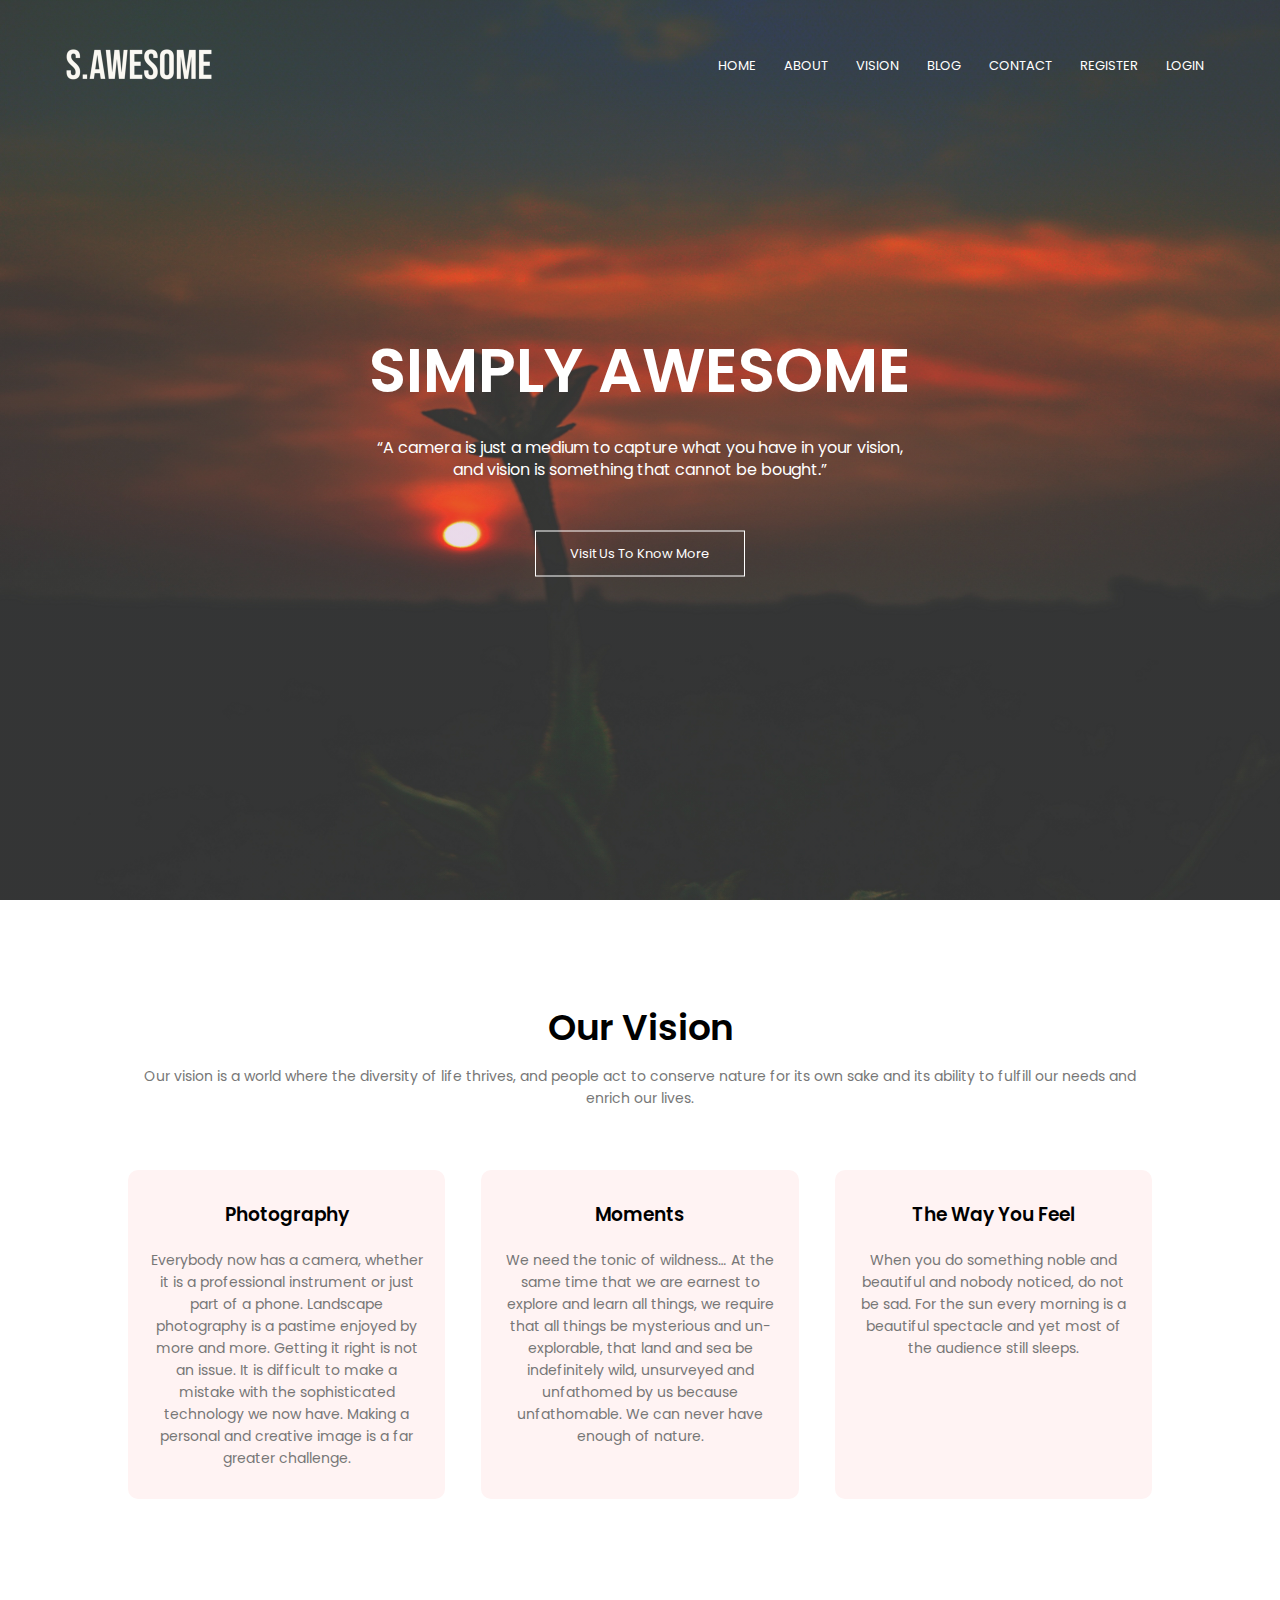
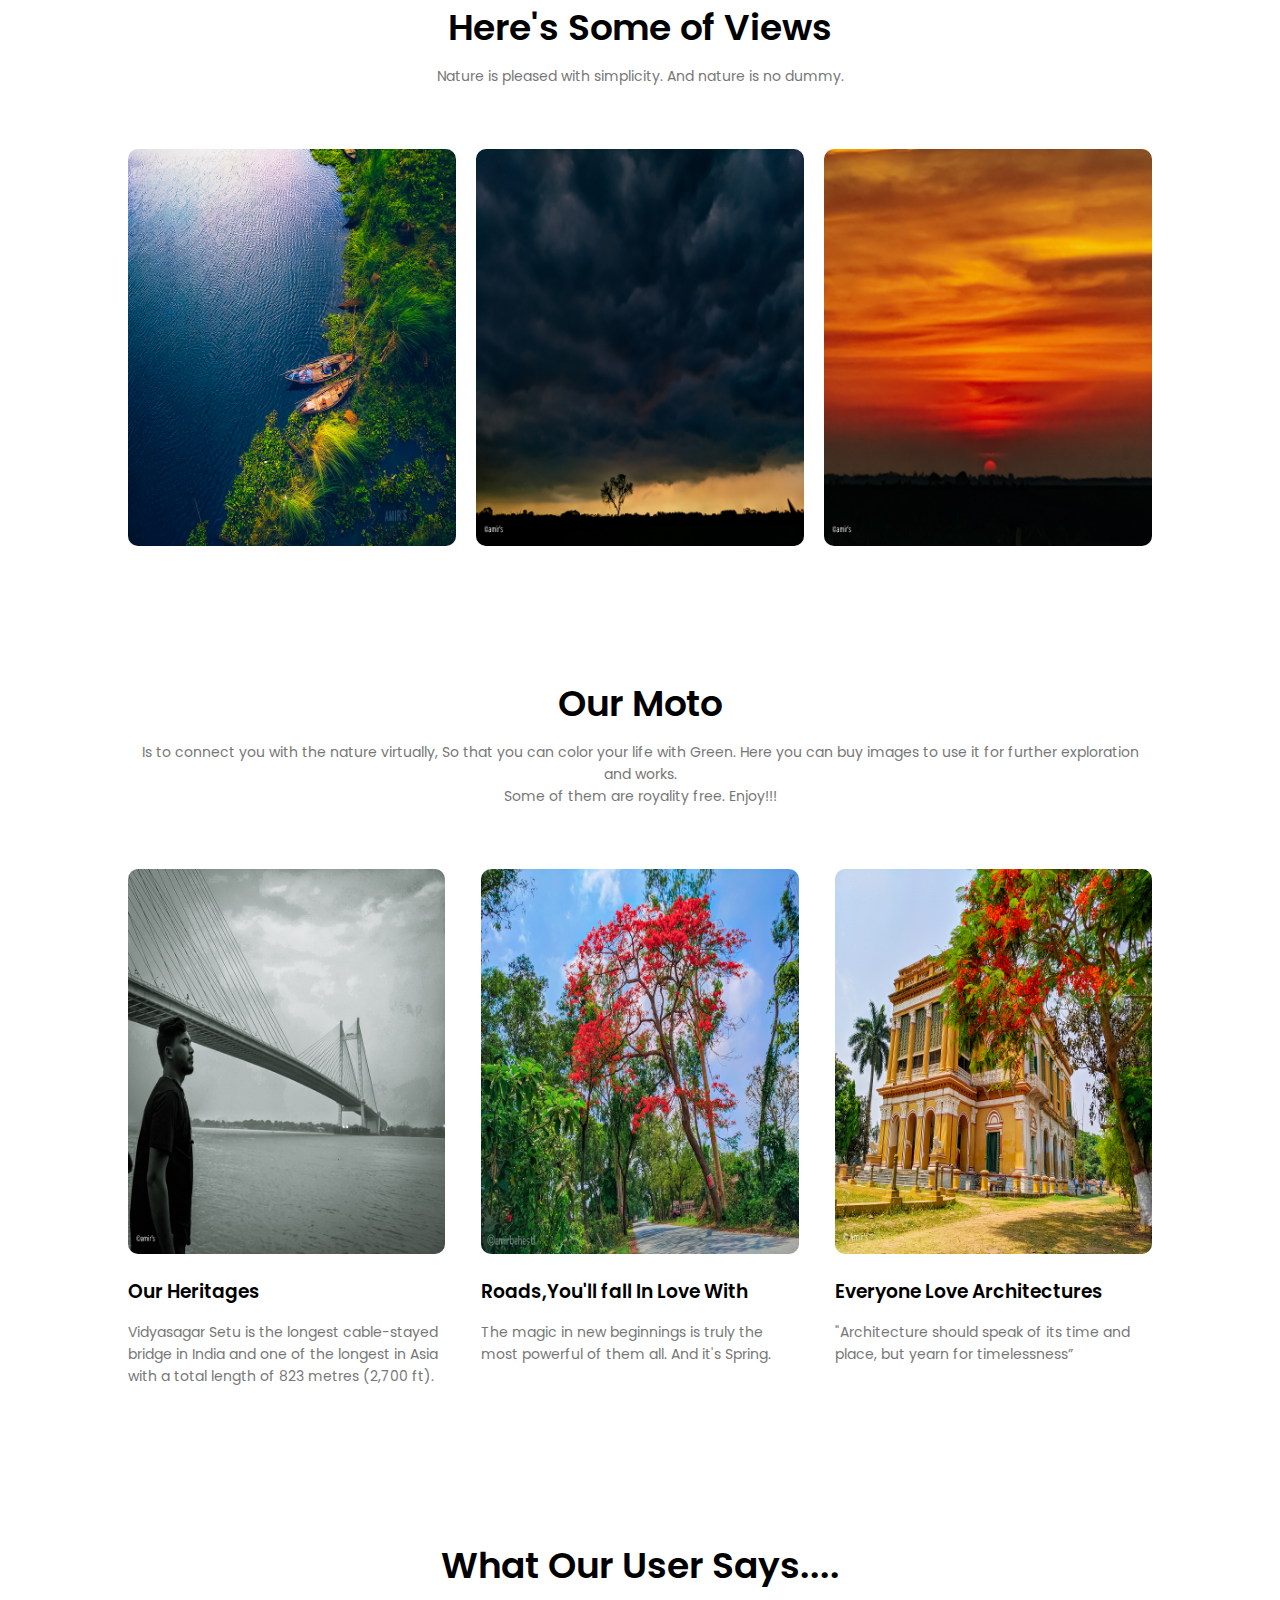
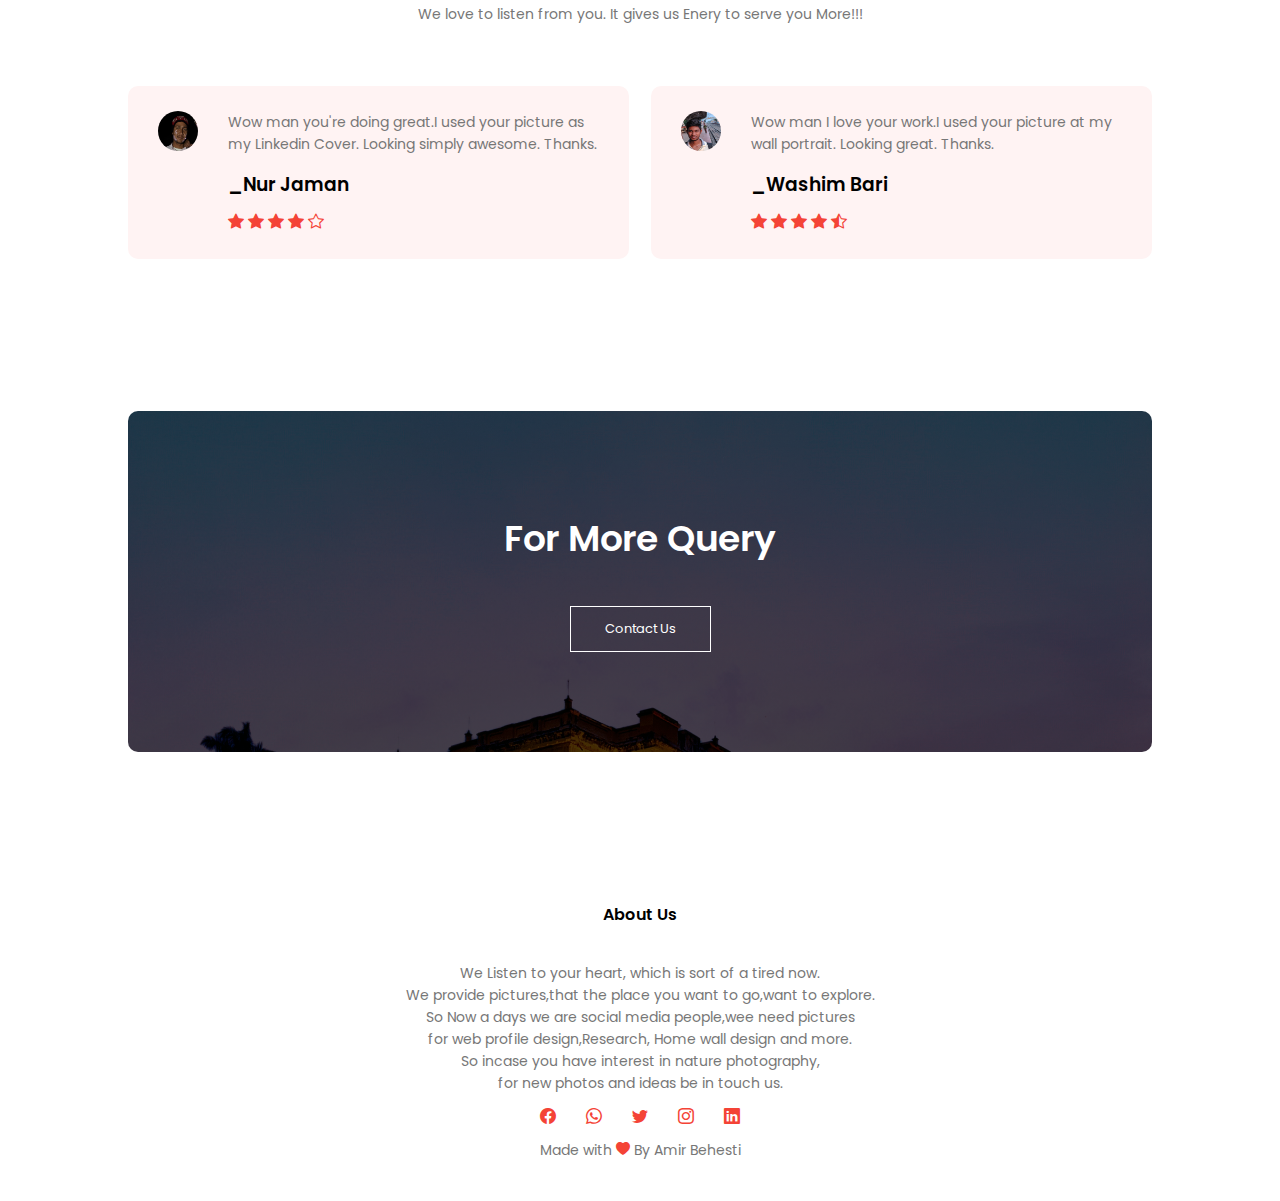
<file: index.html>
<!DOCTYPE html>
<html lang="en">
<head>
    <meta name="viewport" content="width=device-width initial-scale=1.0">
    <meta charset="UTF-8">
    <title>Simply Awesome</title>
    <link rel="stylesheet" href="style.css">
    <link rel="preconnect" href="https://fonts.googleapis.com">
    <link rel="preconnect" href="https://fonts.gstatic.com" crossorigin>
    <link href="https://fonts.googleapis.com/css2?family=Poppins:wght@100;200;300;400;600;700&display=swap" rel="stylesheet">
    <link rel="stylesheet" href="https://cdn.jsdelivr.net/npm/bootstrap-icons@1.6.0/font/bootstrap-icons.css">
</head>
    
<body>
 <section class="header">
        <nav>
            <a href="index.html"><img src="images/logo.png"></a>
            <div class="nav-links" id="navLinks">
                <i class="bi bi-x" onclick="hideMenu()"></i>
                <ul>
                    <li><a href="index.html">HOME</a></li>
                    <li><a href="about.html">ABOUT</a></li>
                    <li><a href="vision.html">VISION</a></li>
                    <li><a href="blog.html">BLOG</a></li>
                    <li><a href="">CONTACT</a></li>
                    <li><a href="">REGISTER</a></li>
                    <li><a href="">LOGIN</a></li>
                </ul>
            </div>
            <i class="bi bi-list" onclick="showMenu()"></i>
      </nav>
    
<div class="text-box">
        <h1>SIMPLY AWESOME</h1>
    <p>“A camera is just a medium to capture what you have in your vision,<br>
        and vision is something that cannot be bought.” </p>
    <a href="" class="hero-btn">Visit Us To Know More</a>
        </div>
    
</section>
    
<!-------Vision------->
<section class="vision">
       <h1>Our Vision</h1>
    <p>Our vision is a world where the diversity of life thrives, and people act to conserve nature for its own sake and its ability to fulfill our needs and enrich our lives.</p>
    
    <div class="row">
         <div class="vision-col">
             <h3>Photography</h3>
             <p>Everybody now has a camera, whether it is a professional instrument or just part of a phone. Landscape photography is a pastime enjoyed by more and more. Getting it right is not an issue. It is difficult to make a mistake with the sophisticated technology we now have. Making a personal and creative image is a far greater challenge.</p>
        </div>
        <div class="vision-col">
             <h3>Moments</h3>
             <p>We need the tonic of wildness… At the same time that we are earnest to explore and learn all things, we require that all things be mysterious and un-explorable, that land and sea be indefinitely wild, unsurveyed and unfathomed by us because unfathomable. We can never have enough of nature.</p>
        </div>
        <div class="vision-col">
             <h3>The Way You Feel</h3>
             <p>When you do something noble and beautiful and nobody noticed, do not be sad. For the sun every morning is a beautiful spectacle and yet most of the audience still sleeps.</p>
        
        </div>
    </div>
</section>

<!-----Clicks---->
    
<section class="clicks">
    
    <h1>Here's Some of Views</h1>
    <p>Nature is pleased with simplicity. And nature is no dummy.</p>
    
    <div class="row">
        
        <div class="clicks-col">
            <img src="images/boat.png">
            <div class="layer">
            <h3>RIVER BOAT</h3>
            </div>
        </div>
        <div class="clicks-col">
            <img src="images/cloud.png">
            <div class="layer">
            <h3>CLOUD</h3>
            </div>
        </div>
        <div class="clicks-col">
            <img src="images/sunset.png">
            <div class="layer">
            <h3>SUNSET</h3>
            </div>
        </div>
        
    </div>
    
</section>

<!------Facilities----->

<section class="facilities">
    <h1>Our Moto</h1>
    <p>Is to connect you with the nature virtually, So that you can color your life with Green.
    Here you can buy images to use it for further exploration and works. <br>
    Some of them are royality free. Enjoy!!!</p>
    
    <div class="row">
        
        <div class="facilities-col">
           <img src="images/myself.png">
           <h3>Our Heritages</h3>
           <p>Vidyasagar Setu is the longest cable-stayed bridge in India and one of the longest in Asia with a total length of 823 metres (2,700 ft).</p>
        </div>
        
        <div class="facilities-col">
           <img src="images/road.png">
           <h3>Roads,You'll fall In Love With</h3>
           <p>The magic in new beginnings is truly the most powerful of them all. And it's Spring.</p>
        </div>
        
        <div class="facilities-col">
          <img src="images/nostalgic.png">
          <h3>Everyone Love Architectures</h3>
          <p>"Architecture should speak of its time and place, but yearn for timelessness”</p>
        </div>
        
    </div>
</section>
    
<!------Testimonials------->
    
<section class="testimonials">
    <h1>What Our User Says....</h1>
    <p>We love to listen from you. It gives us Enery to serve you More!!!</p>
    
    <div class="row">
        
         <div class="testimonials-col">
            <img src="images/user-1.png">
             <div>
             <p>Wow man you're doing great.I used your picture as my Linkedin Cover. Looking simply awesome. Thanks.</p>
             <h3>_Nur Jaman</h3>
                 <i class="bi bi-star-fill"></i>
                 <i class="bi bi-star-fill"></i>
                 <i class="bi bi-star-fill"></i>
                 <i class="bi bi-star-fill"></i>
                 <i class="bi bi-star"></i>
             </div>
         </div>
         
         <div class="testimonials-col">
            <img src="images/user-2.png">
             <div>
             <p>Wow man I love your work.I used your picture at my wall portrait. Looking great. Thanks.</p>
             <h3>_Washim Bari</h3>
                 <i class="bi bi-star-fill"></i>
                 <i class="bi bi-star-fill"></i>
                 <i class="bi bi-star-fill"></i>
                 <i class="bi bi-star-fill"></i>
                 <i class="bi bi-star-half"></i>
             </div>
         </div>
        
    </div>
    
</section>
    
    
<!-----Call To Action----->
    
<section class="cta">
    <h1>For More Query</h1>
    <a href="" class="hero-btn">Contact Us</a>
</section>
    
<!-----Footer------>
    
<section class="footer">
    <h4>About Us</h4>
    <p>We Listen to your heart, which is sort of a tired now.<br>
    We provide pictures,that the place you want to go,want to explore.<br>
    So Now a days we are social media people,wee need pictures<br>
    for web profile design,Research, Home wall design and more.<br>
    So incase you have interest in nature photography,<br>
    for new photos and ideas be in touch us.</p>
    <div class="icons">
        <a href="https://www.facebook.com/amir.behesti1/" target="_blank" class="bi bi-facebook"></a>
        <i class="bi bi-whatsapp"></i>
        <i class="bi bi-twitter"></i>
        <i class="bi bi-instagram"></i>
        <i class="bi bi-linkedin"></i>
    </div>
    <p>Made with <i class="bi bi-heart-fill"></i> By Amir Behesti</p>
    
    </section>
    
    
    
    
    
    
    
    
    
    
    
    
    
    
    
    
    
    
    
    
    
    
    
    
    
    
    
    
    
    
    
    
    
    
    
    
    
    
    
    
    
    
    
    
    
    
    
    
    
    
    
<!-----Javascript for Toggle Menu------>  
<script>
    
    var navLinks = document.getElementById("navLinks");
    
    function showMenu(){
          navLinks.style.right = "0";
    }
    function hideMenu(){
        navLinks.style.right = "-200px";
    }
</script>
    
     
</body>
</html>
</file>
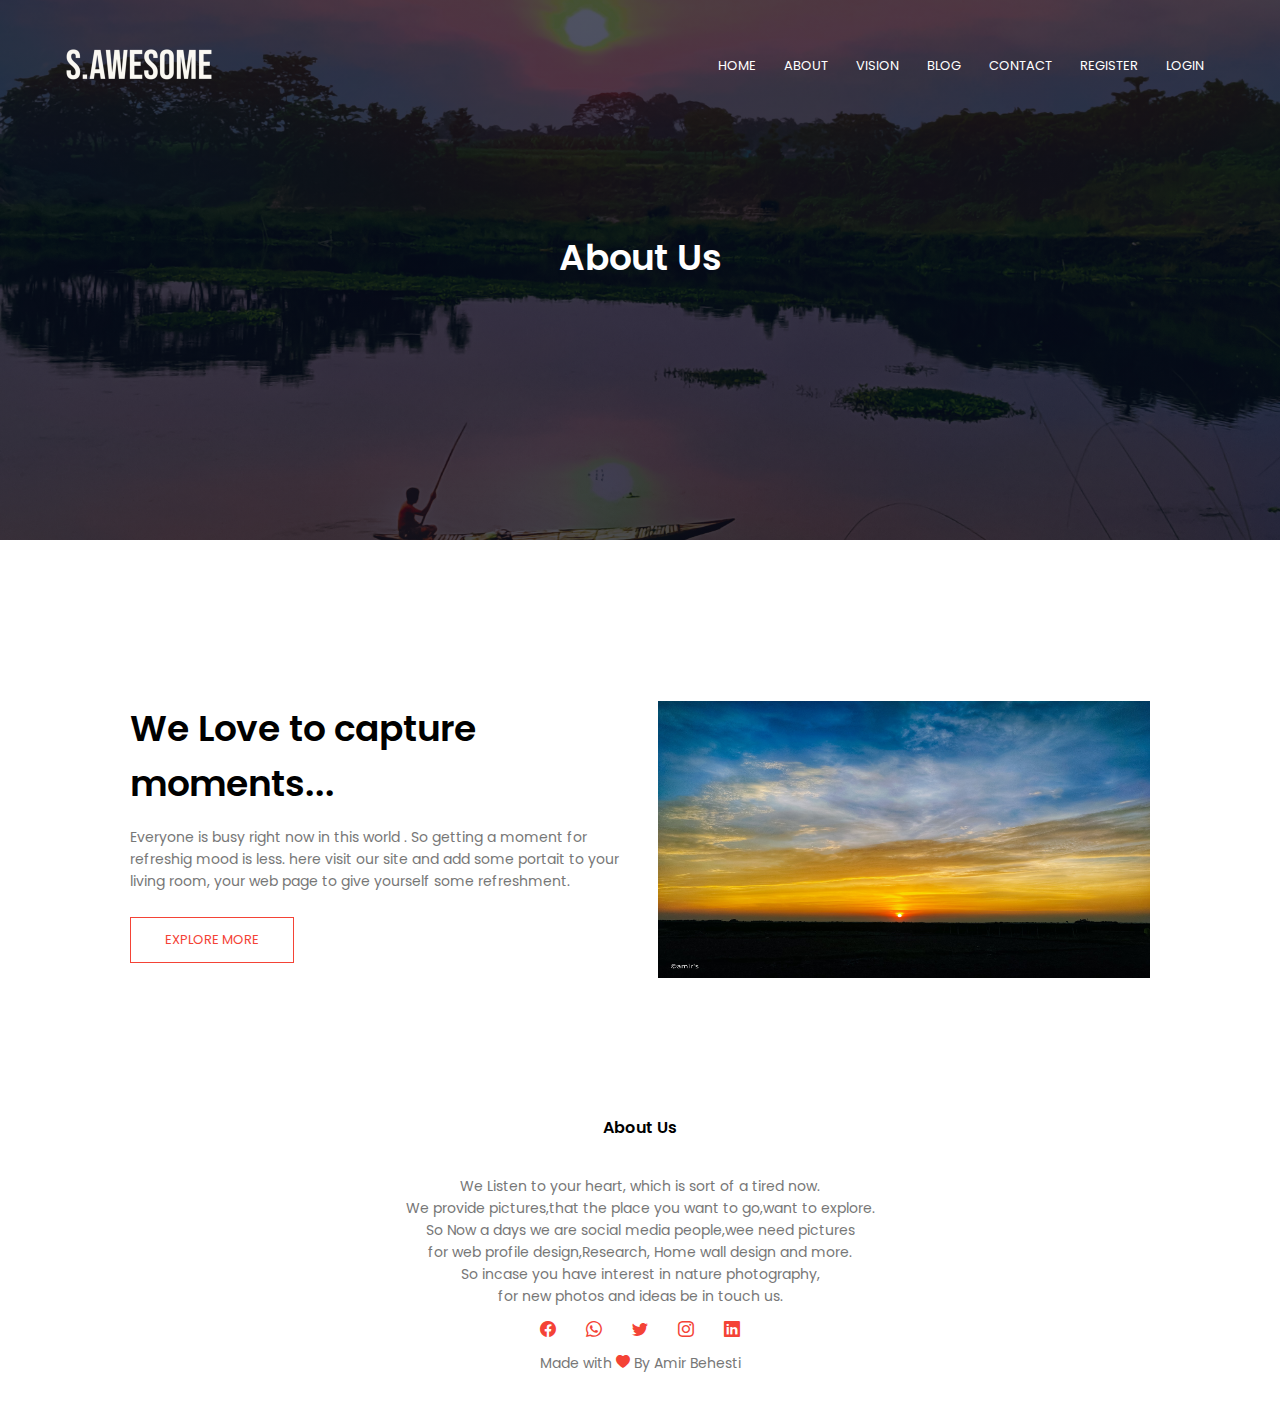
<file: about.html>
<!DOCTYPE html>
<html lang="en">
<head>
    <meta name="viewport" content="width=device-width initial-scale=1.0">
    <meta charset="UTF-8">
    <title>Simply Awesome</title>
    <link rel="stylesheet" href="style.css">
    <link rel="preconnect" href="https://fonts.googleapis.com">
    <link rel="preconnect" href="https://fonts.gstatic.com" crossorigin>
    <link href="https://fonts.googleapis.com/css2?family=Poppins:wght@100;200;300;400;600;700&display=swap" rel="stylesheet">
    <link rel="stylesheet" href="https://cdn.jsdelivr.net/npm/bootstrap-icons@1.6.0/font/bootstrap-icons.css">
</head>
    
<body>
 <section class="sub-header">
        <nav>
            <a href="index.html"><img src="images/logo.png"></a>
            <div class="nav-links" id="navLinks">
                <i class="bi bi-x" onclick="hideMenu()"></i>
                <ul>
                    <li><a href="index.html">HOME</a></li>
                    <li><a href="about.html">ABOUT</a></li>
                    <li><a href="vision.html">VISION</a></li>
                    <li><a href="blog.html">BLOG</a></li>
                    <li><a href="">CONTACT</a></li>
                    <li><a href="">REGISTER</a></li>
                    <li><a href="">LOGIN</a></li>
                </ul>
            </div>
            <i class="bi bi-list" onclick="showMenu()"></i>
      </nav>
     <h1>About Us</h1>
</section>
    
<!------About Us Content------>

<section class="about-us">
    
    <div class="row">
         <div class="about-col">
            <h1>We Love to capture moments...</h1>
            <p>Everyone is busy right now in this world . So getting a moment for refreshig mood is less.
             here visit our site and add some portait to your living room, your web page to give yourself some refreshment.</p>
             <a href="" class="hero-btn red-btn">EXPLORE MORE</a>
        </div>
        <div class="about-col">
             <img src="images/about.jpg">
        </div>
    
    </div>
    
    
    
    
    
    </section>
    
    
    
    
    
    
    

<!------Footer------->  
<section class="footer">
    <h4>About Us</h4>
    <p>We Listen to your heart, which is sort of a tired now.<br>
    We provide pictures,that the place you want to go,want to explore.<br>
    So Now a days we are social media people,wee need pictures<br>
    for web profile design,Research, Home wall design and more.<br>
    So incase you have interest in nature photography,<br>
    for new photos and ideas be in touch us.</p>
    <div class="icons">
        <i class="bi bi-facebook"></i>
        <i class="bi bi-whatsapp"></i>
        <i class="bi bi-twitter"></i>
        <i class="bi bi-instagram"></i>
        <i class="bi bi-linkedin"></i>
    </div>
    <p>Made with <i class="bi bi-heart-fill"></i> By Amir Behesti</p>
    
    </section>
    
    
    
    
    
    
    
    
    
    
    
    
    
    
    
    
    
    
    
    
    
    
    
    
    
    
    
    
    
    
    
    
    
    
    
    
    
    
    
    
    
    
    
    
    
    
    
    
    
    
    
    
    
    
    
    
<!-----Javascript for Toggle Menu------>  
<script>
    
    var navLinks = document.getElementById("navLinks");
    
    function showMenu(){
          navLinks.style.right = "0";
    }
    function hideMenu(){
        navLinks.style.right = "-200px";
    }
</script>
    
     
</body>
</html>
</file>
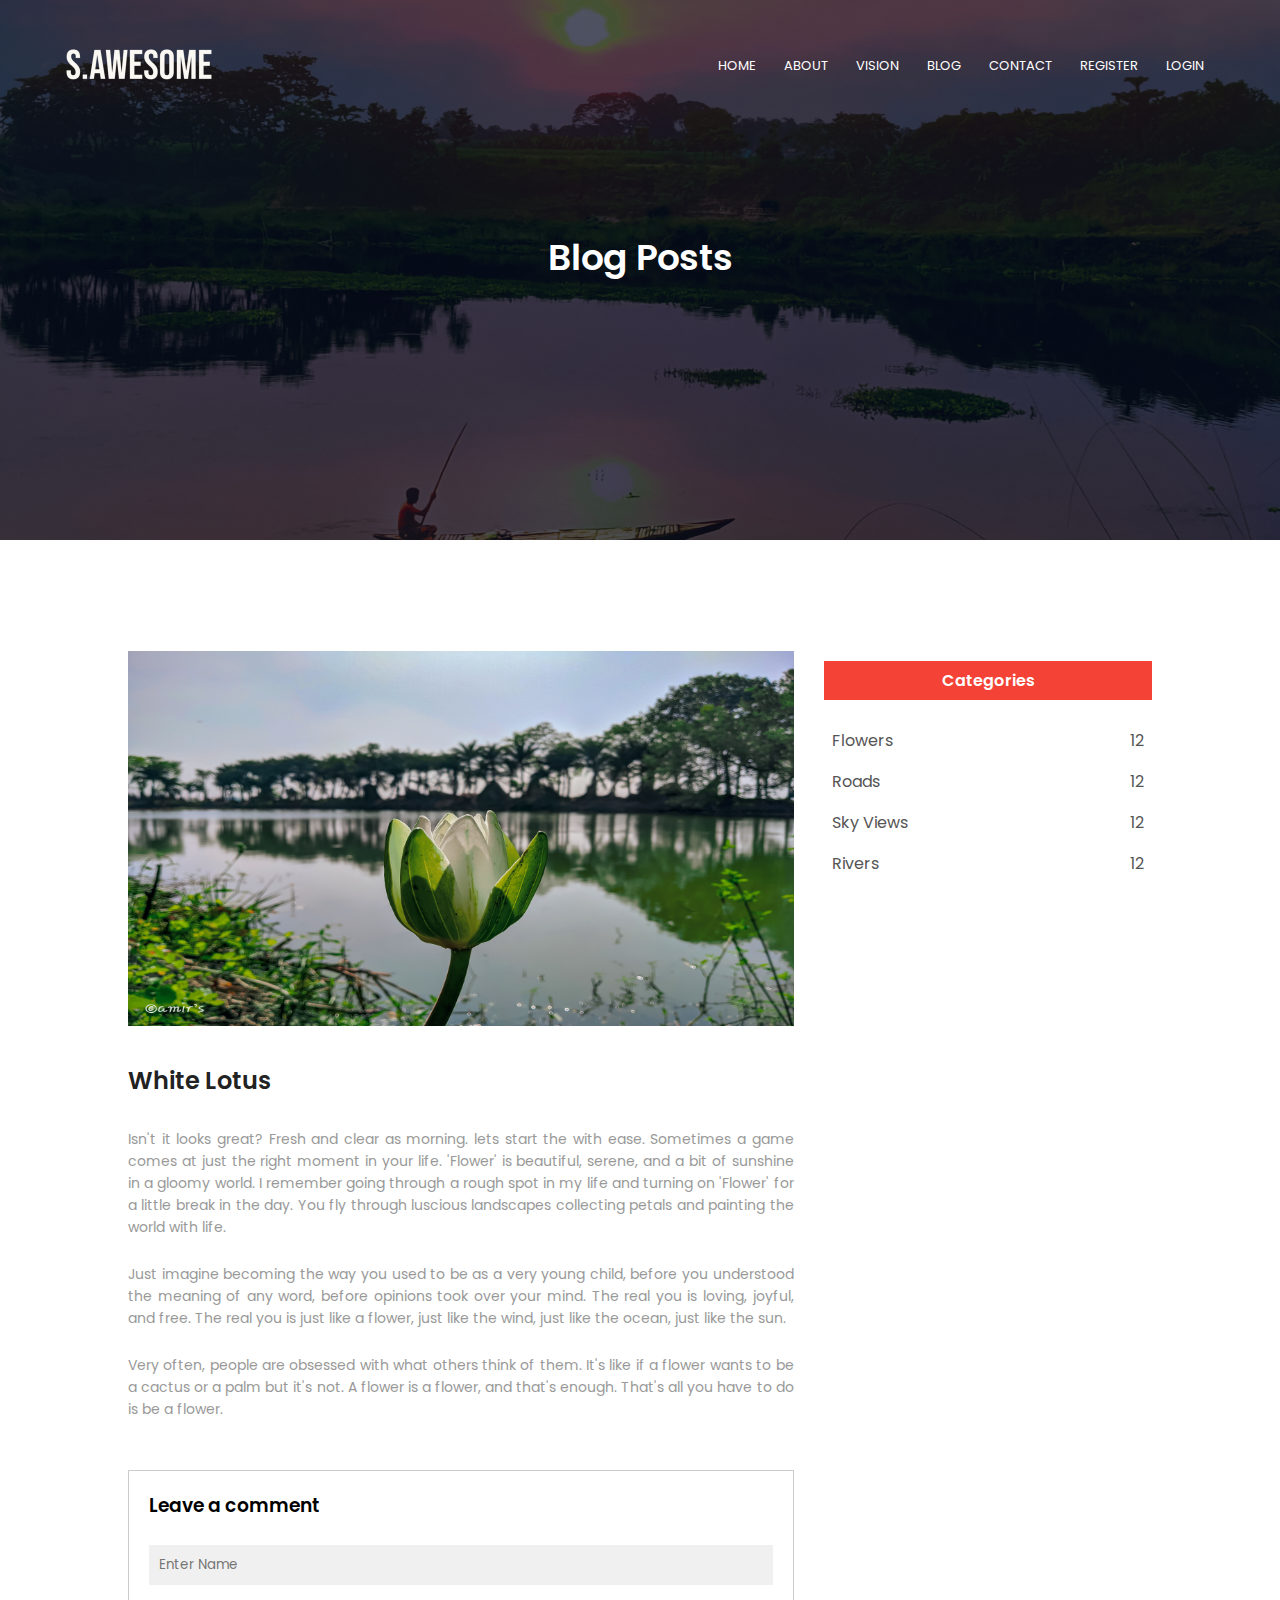
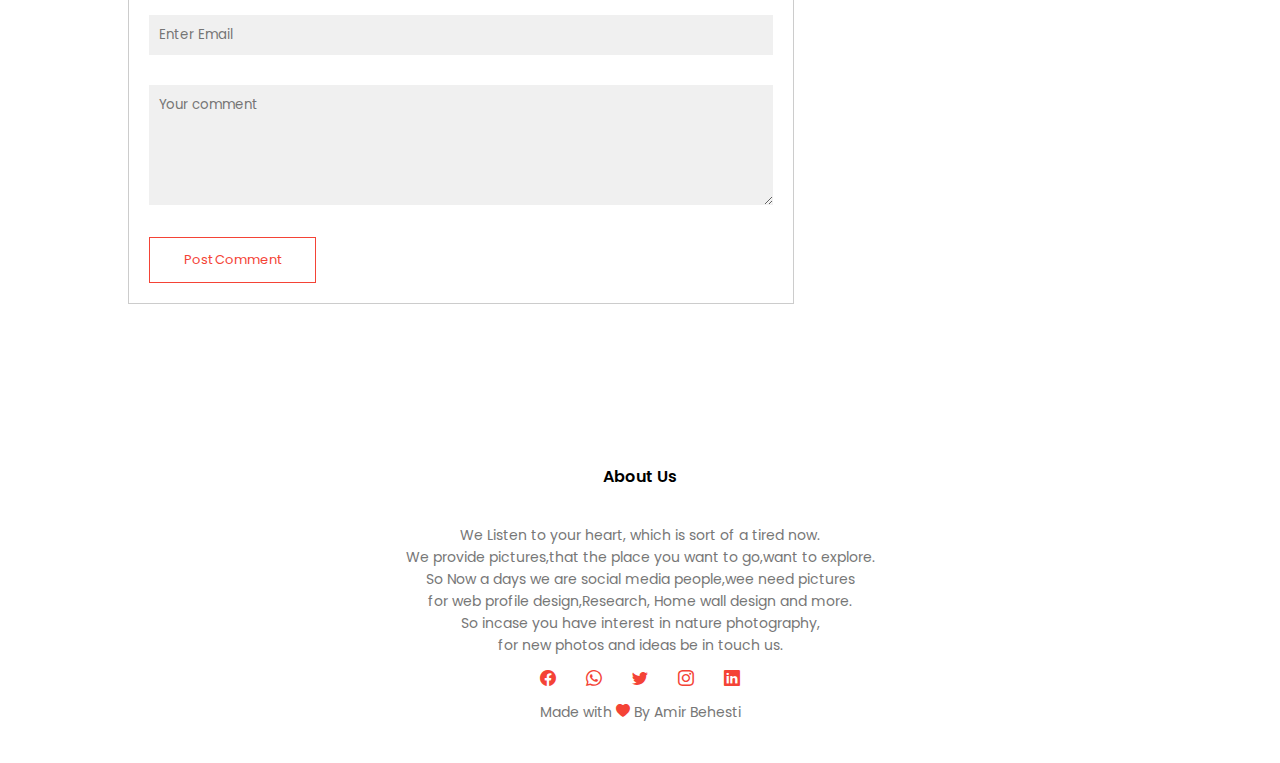
<file: blog.html>
<!DOCTYPE html>
<html lang="en">
<head>
    <meta name="viewport" content="width=device-width initial-scale=1.0">
    <meta charset="UTF-8">
    <title>Simply Awesome</title>
    <link rel="stylesheet" href="style.css">
    <link rel="preconnect" href="https://fonts.googleapis.com">
    <link rel="preconnect" href="https://fonts.gstatic.com" crossorigin>
    <link href="https://fonts.googleapis.com/css2?family=Poppins:wght@100;200;300;400;600;700&display=swap" rel="stylesheet">
    <link rel="stylesheet" href="https://cdn.jsdelivr.net/npm/bootstrap-icons@1.6.0/font/bootstrap-icons.css">
</head>
    
<body>
 <section class="sub-header">
        <nav>
            <a href="index.html"><img src="images/logo.png"></a>
            <div class="nav-links" id="navLinks">
                <i class="bi bi-x" onclick="hideMenu()"></i>
                <ul>
                    <li><a href="index.html">HOME</a></li>
                    <li><a href="about.html">ABOUT</a></li>
                    <li><a href="vision.html">VISION</a></li>
                    <li><a href="blog.html">BLOG</a></li>
                    <li><a href="">CONTACT</a></li>
                    <li><a href="">REGISTER</a></li>
                    <li><a href="">LOGIN</a></li>
                </ul>
            </div>
            <i class="bi bi-list" onclick="showMenu()"></i>
      </nav>
     <h1>Blog Posts</h1>
</section>
    
<!------Blog page content----->

<section class="blog-content">

    <div class="row">

        
        <div class="blog-left">
            <img src="images/blog1.png">
            <h2>White Lotus</h2>
            <p>Isn't it looks great? Fresh and clear as morning. lets start the with ease.
                Sometimes a game comes at just the right moment in your life. 'Flower' is beautiful, 
                serene, and a bit of sunshine in a gloomy world. I remember going through a rough spot 
                in my life and turning on 'Flower' for a little break in the day. You fly through luscious 
                landscapes collecting petals and painting the world with life.
            </p>
            <br>
            <p>
                Just imagine becoming the way you used to be as a very young child, 
                before you understood the meaning of any word, before opinions took over your mind. 
                The real you is loving, joyful, and free. The real you is just like a flower, 
                just like the wind, just like the ocean, just like the sun.
            </p>
            <br>
            <p>
                Very often, people are obsessed with what others think of them. 
                It's like if a flower wants to be a cactus or a palm but it's not. 
                A flower is a flower, and that's enough. That's all you have to do is be a flower.
            </p>


            <div class="comment-box">

                <h3>Leave a comment</h3>
                <form class="comment-form">
                    <input type="text" placeholder="Enter Name">
                    <input type="email" placeholder="Enter Email">
                    <textarea rows="5" placeholder="Your comment"></textarea>
                    <button type="submit" class="hero-btn red-btn">Post Comment</button>

                </form>
            </div>





        </div>

        <div class="blog-right">
                <h3>Categories</h3>
                 <div>
                     <span>Flowers</span>
                     <span>12</span>
                </div>
                <div>
                    <span>Roads</span>
                    <span>12</span>
               </div>
               <div>
                     <span>Sky Views</span>
                     <span>12</span>
               </div>
                <div>
                     <span>Rivers</span>
                     <span>12</span>
               </div>
        </div>
        
    </div>

</section>



    
    
<!------Footer------->  
<section class="footer">
    <h4>About Us</h4>
    <p>We Listen to your heart, which is sort of a tired now.<br>
    We provide pictures,that the place you want to go,want to explore.<br>
    So Now a days we are social media people,wee need pictures<br>
    for web profile design,Research, Home wall design and more.<br>
    So incase you have interest in nature photography,<br>
    for new photos and ideas be in touch us.</p>
    <div class="icons">
        <i class="bi bi-facebook"></i>
        <i class="bi bi-whatsapp"></i>
        <i class="bi bi-twitter"></i>
        <i class="bi bi-instagram"></i>
        <i class="bi bi-linkedin"></i>
    </div>
    <p>Made with <i class="bi bi-heart-fill"></i> By Amir Behesti</p>
    
    </section>
    
    
    
    
    
    
    






    
    
<!-----Javascript for Toggle Menu------>  
<script>
    
    var navLinks = document.getElementById("navLinks");
    
    function showMenu(){
          navLinks.style.right = "0";
    }
    function hideMenu(){
        navLinks.style.right = "-200px";
    }
</script>
    
     
</body>
</html>
</file>
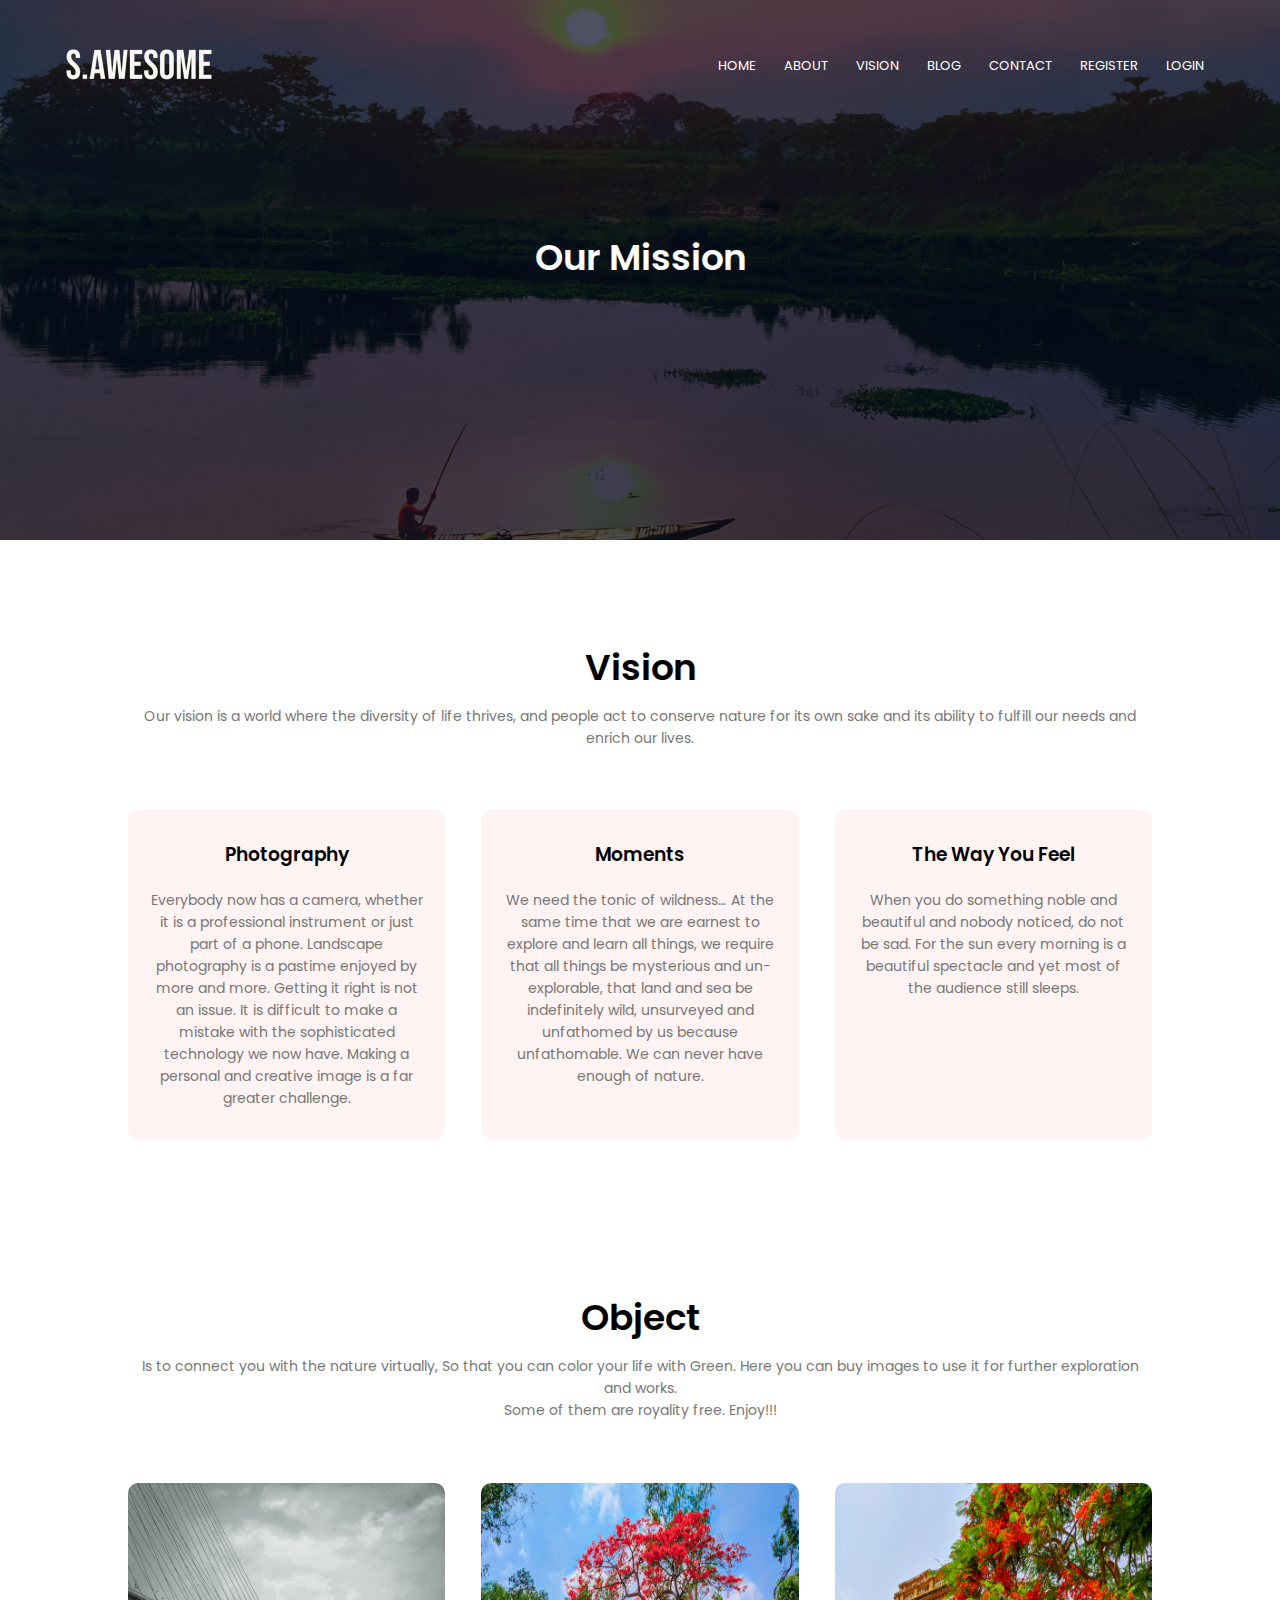
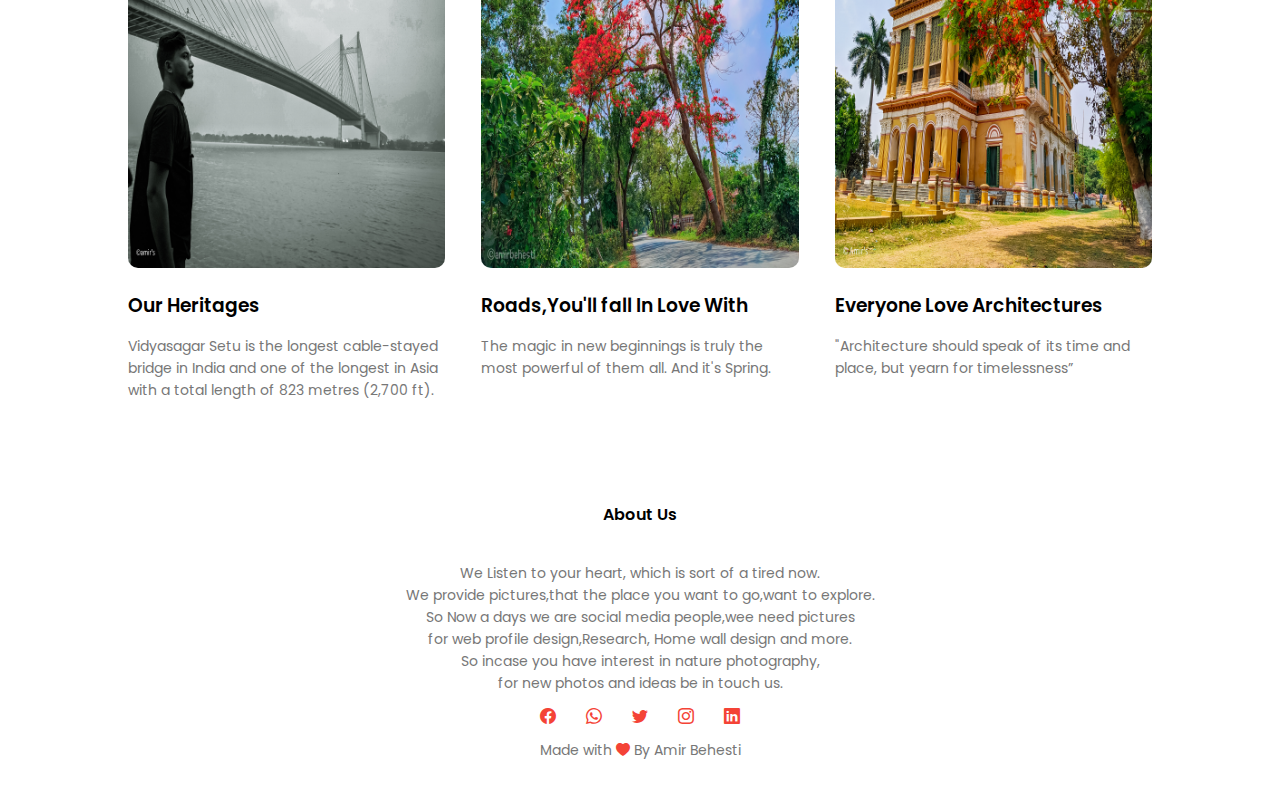
<file: vision.html>
<!DOCTYPE html>
<html lang="en">
<head>
    <meta name="viewport" content="width=device-width initial-scale=1.0">
    <meta charset="UTF-8">
    <title>Simply Awesome</title>
    <link rel="stylesheet" href="style.css">
    <link rel="preconnect" href="https://fonts.googleapis.com">
    <link rel="preconnect" href="https://fonts.gstatic.com" crossorigin>
    <link href="https://fonts.googleapis.com/css2?family=Poppins:wght@100;200;300;400;600;700&display=swap" rel="stylesheet">
    <link rel="stylesheet" href="https://cdn.jsdelivr.net/npm/bootstrap-icons@1.6.0/font/bootstrap-icons.css">
</head>
    
<body>
 <section class="sub-header">
        <nav>
            <a href="index.html"><img src="images/logo.png"></a>
            <div class="nav-links" id="navLinks">
                <i class="bi bi-x" onclick="hideMenu()"></i>
                <ul>
                    <li><a href="index.html">HOME</a></li>
                    <li><a href="about.html">ABOUT</a></li>
                    <li><a href="vision.html">VISION</a></li>
                    <li><a href="blog.html">BLOG</a></li>
                    <li><a href="">CONTACT</a></li>
                    <li><a href="">REGISTER</a></li>
                    <li><a href="">LOGIN</a></li>
                </ul>
            </div>
            <i class="bi bi-list" onclick="showMenu()"></i>
      </nav>
     <h1>Our Mission</h1>
</section>
    
<!------Vision----->
    <section class="vision">
       <h1>Vision</h1>
    <p>Our vision is a world where the diversity of life thrives, and people act to conserve nature for its own sake and its ability to fulfill our needs and enrich our lives.</p>
    
    <div class="row">
         <div class="vision-col">
             <h3>Photography</h3>
             <p>Everybody now has a camera, whether it is a professional instrument or just part of a phone. Landscape photography is a pastime enjoyed by more and more. Getting it right is not an issue. It is difficult to make a mistake with the sophisticated technology we now have. Making a personal and creative image is a far greater challenge.</p>
        </div>
        <div class="vision-col">
             <h3>Moments</h3>
             <p>We need the tonic of wildness… At the same time that we are earnest to explore and learn all things, we require that all things be mysterious and un-explorable, that land and sea be indefinitely wild, unsurveyed and unfathomed by us because unfathomable. We can never have enough of nature.</p>
        </div>
        <div class="vision-col">
             <h3>The Way You Feel</h3>
             <p>When you do something noble and beautiful and nobody noticed, do not be sad. For the sun every morning is a beautiful spectacle and yet most of the audience still sleeps.</p>
        
        </div>
    </div>
</section>


<!------Facilities----->


<section class="facilities">
    <h1>Object</h1>
    <p>Is to connect you with the nature virtually, So that you can color your life with Green.
    Here you can buy images to use it for further exploration and works. <br>
    Some of them are royality free. Enjoy!!!</p>
    
    <div class="row">
        
        <div class="facilities-col">
           <img src="images/myself.png">
           <h3>Our Heritages</h3>
           <p>Vidyasagar Setu is the longest cable-stayed bridge in India and one of the longest in Asia with a total length of 823 metres (2,700 ft).</p>
        </div>
        
        <div class="facilities-col">
           <img src="images/road.png">
           <h3>Roads,You'll fall In Love With</h3>
           <p>The magic in new beginnings is truly the most powerful of them all. And it's Spring.</p>
        </div>
        
        <div class="facilities-col">
          <img src="images/nostalgic.png">
          <h3>Everyone Love Architectures</h3>
          <p>"Architecture should speak of its time and place, but yearn for timelessness”</p>
        </div>
        
    </div>
</section>
    
    
<!------Footer------->  
<section class="footer">
    <h4>About Us</h4>
    <p>We Listen to your heart, which is sort of a tired now.<br>
    We provide pictures,that the place you want to go,want to explore.<br>
    So Now a days we are social media people,wee need pictures<br>
    for web profile design,Research, Home wall design and more.<br>
    So incase you have interest in nature photography,<br>
    for new photos and ideas be in touch us.</p>
    <div class="icons">
        <i class="bi bi-facebook"></i>
        <i class="bi bi-whatsapp"></i>
        <i class="bi bi-twitter"></i>
        <i class="bi bi-instagram"></i>
        <i class="bi bi-linkedin"></i>
    </div>
    <p>Made with <i class="bi bi-heart-fill"></i> By Amir Behesti</p>
    
    </section>
    
    
    
    
    
    
    






    
    
<!-----Javascript for Toggle Menu------>  
<script>
    
    var navLinks = document.getElementById("navLinks");
    
    function showMenu(){
          navLinks.style.right = "0";
    }
    function hideMenu(){
        navLinks.style.right = "-200px";
    }
</script>
    
     
</body>
</html>
</file>
<file: style.css>
*{
    margin: 0;
    padding: 0;
    font-family: 'Poppins', sans-serif;
}
.header{
    min-height: 100vh;
    width: 100%;
    background-image: linear-gradient(rgba(45, 53, 56, 0.1),rgba(45, 53, 56, 0.1)),url(images/banner.png);
    background-position: center;
    background-size: cover;
    position: relative;
}
nav{
    display: flex;
    padding: 2% 5%;
    justify-content: space-between;
    align-items: center;
}
nav img{
    width: 150px;
}
.nav-links{
    flex: 1;
    text-align: right;
}
.nav-links ul li{
    list-style: none;
    display: inline-block;
    padding: 8px 12px;
    position: relative;
}
.nav-links ul li a{
    color: #fff;
    text-decoration: none;
    font-size: 13px;
}
.nav-links ul li::after{
    content: '';
    width: 0%;
    height: 2px;
    background: #f44;
    display: block;
    margin: auto;
    transition: 0.5s;
}
.nav-links ul li:hover::after{
    width: 100%;
}
.text-box{
    width: 90%;
    color: #fff;
    position: absolute;
    top: 50%;
    left: 50%;
    transform: translate(-50%,-50%);
    text-align: center;
}
.text-box h1{
    font-size: 62px;
    color: #fff;
}
.text-box p{
    margin: 10px 0 40px;
    font-size: 16px;
    color: #fff;
}
.hero-btn{
    display: inline-block;
    text-decoration: none;
    color: #fff;
    border: 1px solid #fff;
    padding: 12px 34px;
    font-size: 13px;
    background: transparent;
    position: relative;
    cursor: pointer;
}
.hero-btn:hover{
    border: 1px solid #f44336;
    background: #f44336;
    transition: 1s;
}
nav .bi{
    display: none;
}

@media(max-width: 700px){
    .text-box h1{
       font-size: 20px; 
    }
    .nav-links ul li{
        display: block;
    }
    .nav-links{
        position: absolute;
        background: #f44336;
        height: 100vh;
        width: 200px;
        top: 0;
        right: -200px;
        text-align: left;
        z-index: 2;
        transition: 1s;
    }
    nav .bi{
        display: block;
        color: #fff;
        margin: 10px;
        font-size: 22px;
        cursor: pointer;
    }
    .nav-links ul{
        padding: 30px;
    }
}


/*-----Vision-----*/
 .vision {
    width: 80%;
    margin: auto;
    text-align: center;
    padding-top: 100px;
}
h1{
    font-size: 36px;
    font-weight: 600;
}

p{
    color: #777;
    font-size: 14px;
    line-height: 22px;
    padding: 10px;
}

.row{
    margin-top: 5%;
    display: flex;
    justify-content: space-between;
}
.vision-col{
    flex-basis: 31%;
    background: #fff3f3;
    border-radius: 10px;
    margin-bottom: 5%;
    padding: 20px 12px;
    box-sizing: border-box;
    transition: 0.5s;
}
h3{
    text-align: center;
    font-weight: 600;
    margin: 10px 0;
}
.vision-col:hover{
    box-shadow: 0 0 20px 0px rgba(0,0,0,0.2);
}
@media(max-width: 700px){
    .row{
        flex-direction: column;
    } 
}

/*------Clicks-----*/

.clicks{
    width: 80%;
    margin: auto;
    text-align: center;
    padding-top: 50px;
}
.clicks-col{
    flex-basis: 32%;
    border-radius: 10px;
    margin-bottom: 30px;
    position: relative;
    overflow: hidden;
}
.clicks-col img{
    width: 100%;
    display: block;
}
.layer{
    background: transparent;
    height: 100%;
    width: 100%;
    position: absolute;
    top: 0;
    left: 0;
    transition: 0.5s;
}
.layer:hover{
    background: rgba(226,0,0,0.7);
}
.layer h3{
    width: 100%;
    font-weight: 500;
    color: #fff;
    font-size: 26px;
    bottom: 0;
    left: 50%;
    transform: translateX(-50%);
    position: absolute;
    opacity: 0;
    transition: 0.5s;
}
.layer:hover h3{
    bottom: 49%;
    opacity: 1;
}

/*-----Facilities-----*/

.facilities{
    width: 80%;
    margin: auto;
    text-align: center;
    padding-top: 100px;
}
.facilities-col{
    flex-basis: 31%;
    border-radius: 10px;
    margin-bottom: 5%;
    text-align: left;
}
.facilities-col img{
    width: 100%;
    border-radius: 10px;
}
.facilities-col p{
    padding: 0;
}
.facilities-col h3{
    margin-top: 16px;
    margin-bottom: 15px;
    text-align: left;
}
/*--------testimonials-------*/

.testimonials{
    width: 80%;
    margin: auto;
    padding-top: 100px;
    text-align: center;
}
.testimonials-col{
    flex-basis: 44%;
    border-radius: 10px;
    margin-bottom: 5%;
    text-align: left;
    background: #fff3f3;
    padding: 25px;
    cursor: pointer;
    display: flex;
}
.testimonials-col img{
    height: 40px;
    margin-left: 5px;
    margin-right: 30px;
    border-radius: 50%;
}
.testimonials-col p{
    padding: 0;
}
.testimonials-col h3{
    margin-top: 15px;
    text-align: left;
}
.testimonials-col .bi{
    color: #f44336;
}
@media(max-width: 700px){
    .testimonials-col img{
        margin-left: 0px;
        margin-right: 15px;
    }
}


/*-----call to action----*/

.cta{
    margin: 100px auto;
    width: 80%;
    background-image: linear-gradient(rgba(0,0,0,0.7),rgba(0,0,0,0.7)),url(images/banner-2.png);
    background-position: center;
    background-size: cover;
    border-radius: 10px;
    text-align: center;
    padding: 100px 0;
}

.cta h1{
    color: #fff;
    margin-bottom: 40px;
    padding: 0;
}

@media(max-width: 700px){
    .cta h1{
        font-size: 24px;
    }
}
    
/*------Footer-----*/

.footer{
    width: 100%;
    text-align: center;
    padding: 30px 0;
}
.footer h4{
    margin-bottom: 25px;
    margin-top: 20px;
    font-weight: 600
} 
.icons .bi{
    color: #f44336;
    margin: 0 13px;
    cursor: pointer;
    padding: 18px 0;
}
.bi-heart-fill{
    color: #f44336;
}



/*-------About Us Page------*/
.sub-header{
    height: 60vh;
    width: 100%;
    background-image: linear-gradient(rgba(4,9,30,0.7),rgba(4,9,30,0.7)),url(images/background.jpg);
    background-position: center;
    background-size: cover;
    text-align: center;
    color: #fff;
}
.sub-header h1{
    margin-top: 100px;
}   
.about-us{
    width: 80%;
    margin: auto;
    padding-top: 80px;
    padding-bottom: 50px;
}
.about-col{
    flex-basis: 48%;
    padding: 30px 2px;
}    
    
.about-col img{
    width: 100%;
}    
.about-col h1{
    padding-top: 0;
}   
.about-col p{
    padding: 15px 0 25px;
}   
.red-btn{
    border: 1px solid #f44336;
    background: transparent;
    color: #f44336;
}
.red-btn:hover{
    color: #fff;
}
    
    /*------blog content*/

.blog-content {
     width: 80%;
     margin: auto;
     padding: 60px 0;
}

.blog-left {
    flex-basis: 65%;
}
.blog-left img {
    width: 100%;
}
.blog-left h2 {
    color: #222;
    font-weight: 600;
    margin: 30px 0;
}
.blog-left p {
    color: #999;
    padding: 0;
    text-align: justify;
}
   
.blog-right{
    flex-basis: 32%;
}
.blog-right h3 {
    background: #f44336;
    color: #fff;
    padding: 7px 0;
    font-size: 16px;
    margin-bottom: 20px;
}

.blog-right div{
    display: flex;
    align-items: center;
    justify-content: space-between;
    color: #555;
    padding: 8px;
    box-sizing: border-box;
}
 

/*------comment box----*/

.comment-box{
    border: 1px solid #ccc;
    margin: 50px 0;
    padding: 10px 20px;
}
.comment-box h3{
    text-align: left;
}
.comment-form input, .comment-form textarea{
    width: 100%;
    padding: 10px;
    margin: 15px 0;
    box-sizing: border-box;
    border: none;
    outline: none;
    background: #f0f0f0;
}
.comment-form button{
    margin: 10px 0;
}


@media(max-width:700px){
    .sub-header h1{
        font-size: 24px;
    }
}
</file>
